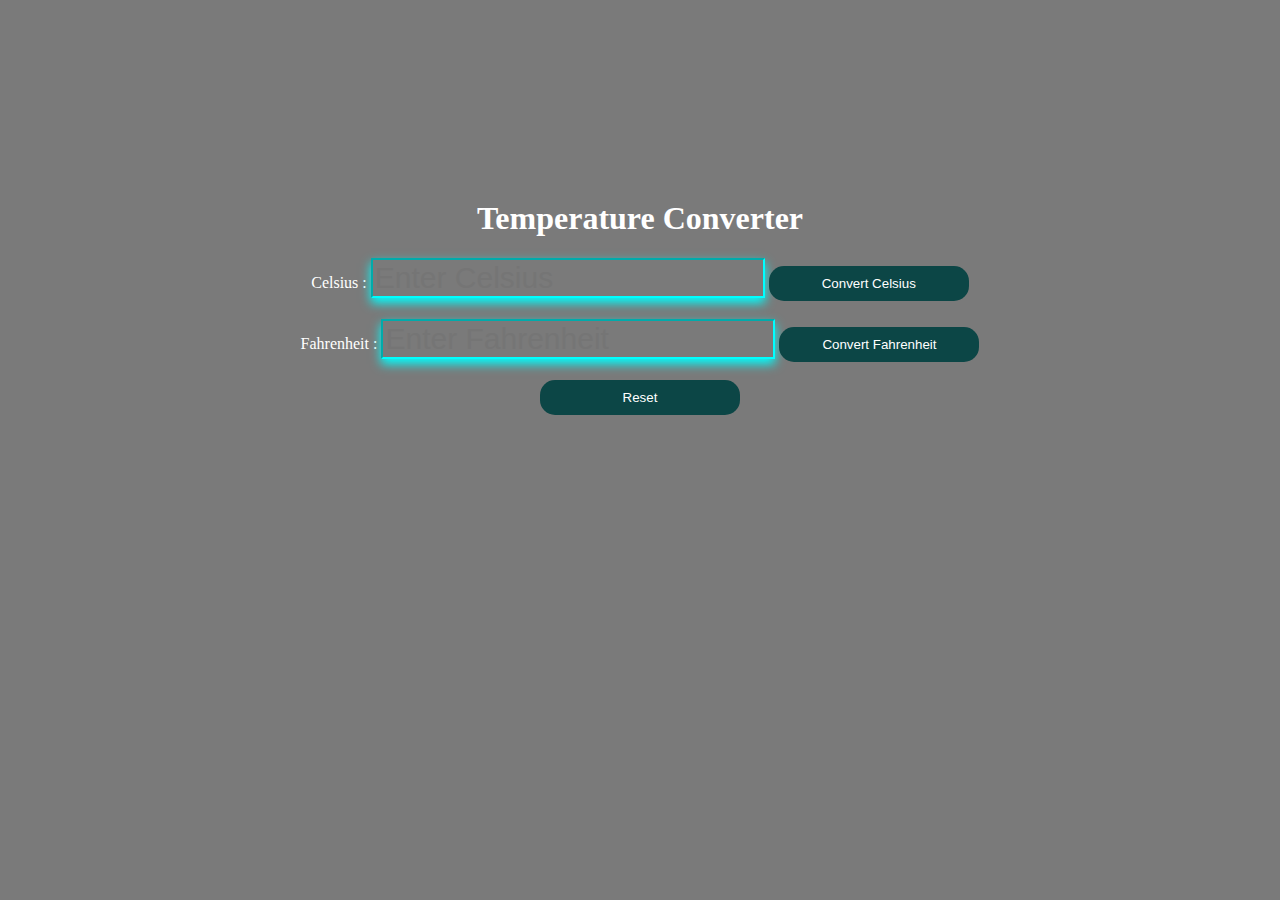
<file: Convertor/index.html>
<html lang="en">
<head>
    <meta charset="UTF-8">
    <meta http-equiv="X-UA-Compatible" content="IE=edge">
    <meta name="viewport" content="width=device-width, initial-scale=1.0">
    <title>Temp</title>
    <link rel="stylesheet" href="style.css">
</head>
<body>
    <div class="container">
        <h1>Temperature Converter</h1>
        <label for="celsius">Celsius  :  </label>
        <input id="celsius" type="text" placeholder="Enter Celsius">
        <button class="button" onclick="convertFahrenheit()">Convert Celsius</button>
        <br><br>
        <label for="fahrenheit">Fahrenheit   :</label>
        <input id="fahrenheit" type="text" placeholder="Enter Fahrenheit">
        <button class="button" onclick="convertCelsius()">Convert Fahrenheit</button>
        <br><br>
        <button class="button" onclick="reset()">Reset</button>

    </div>
    <script src="custom.js"></script>
</body>
</html>
</file>
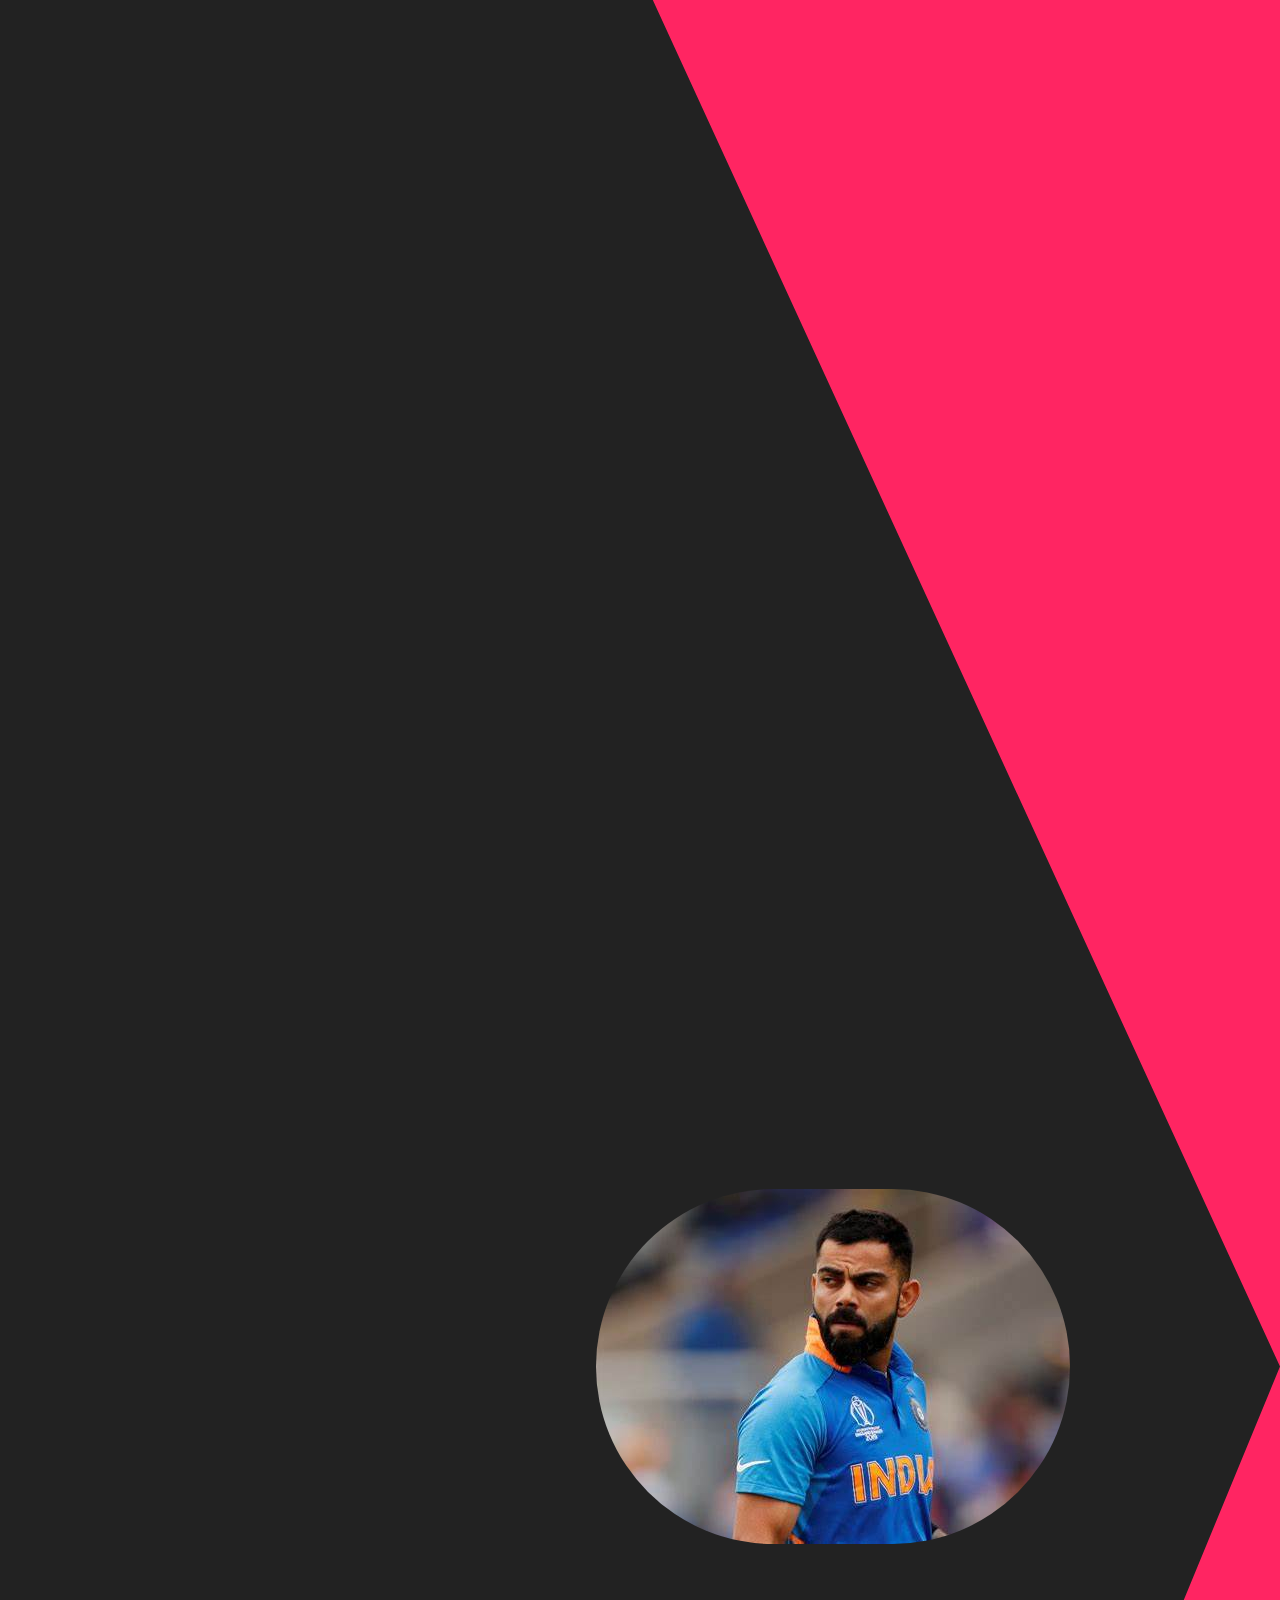
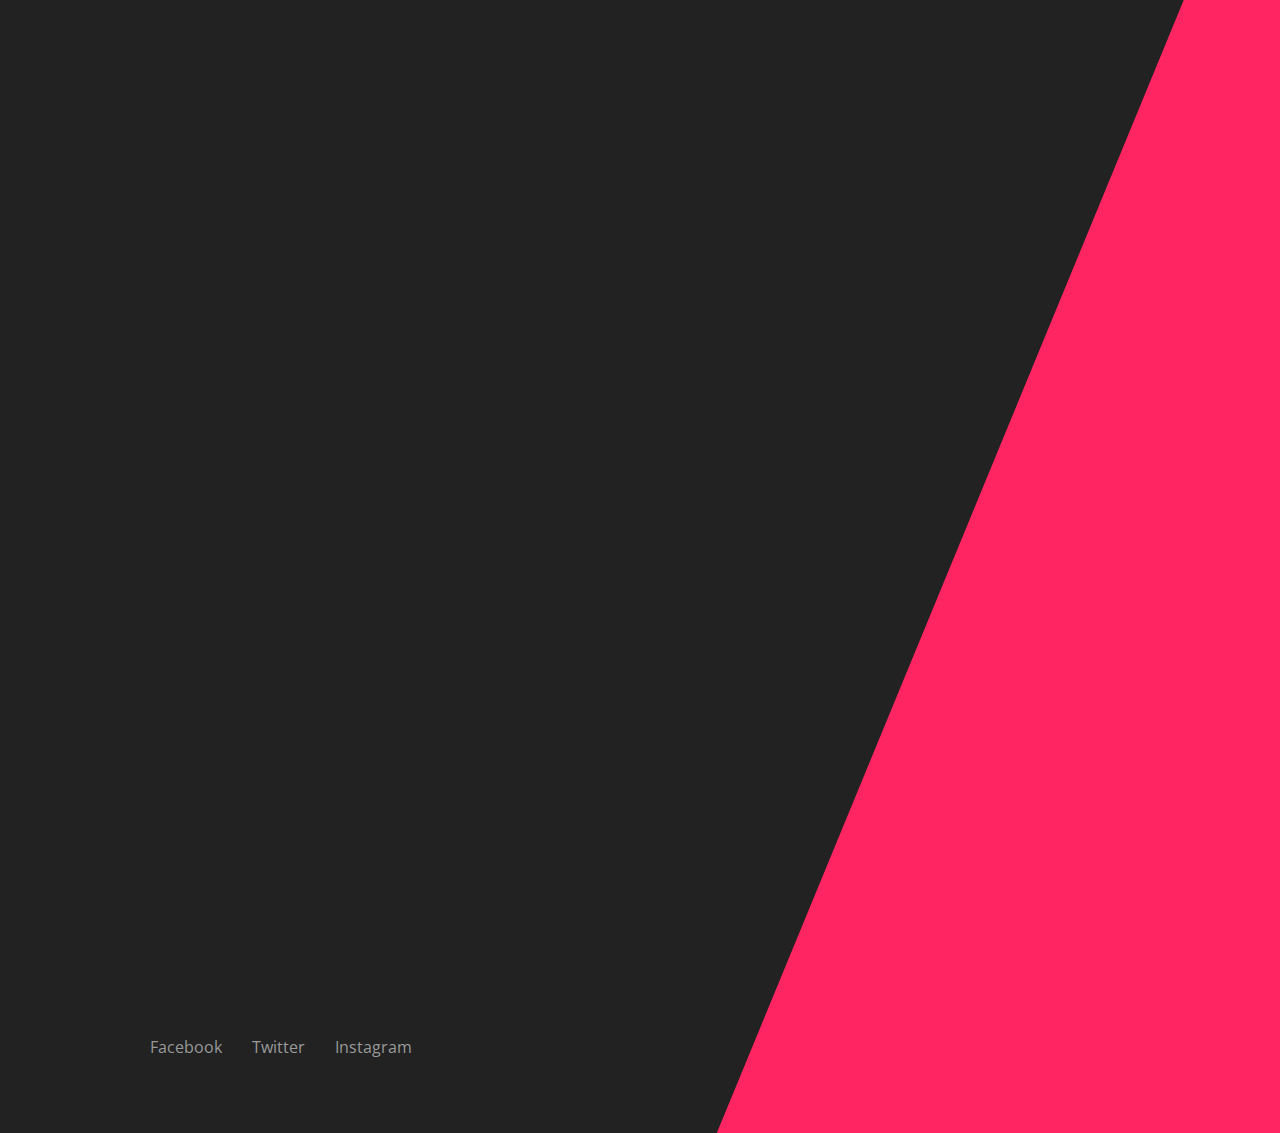
<file: LANDING PAGE/INDEX.html>
<html lang="en">
<head>
    <meta charset="UTF-8">
    <meta http-equiv="X-UA-Compatible" content="IE=edge">
    <meta name="viewport" content="width='device-width', initial-scale=1.0">
    <link rel="stylesheet" href="stylel.css">
    <title>Virat Kohli</title>
</head>
<body>
    <section>
        <div class="content">
            <div>
                <h2>
                    Virat Kohli
                </h2>
                <p>
                     Virat Kohli  born 5 November 1988) is an Indian international cricketer and former captain of the Indian national team. He plays for Delhi in domestic cricket and Royal Challengers Bangalore in the Indian Premier League as a right-handed batsman. Kohli is often considered one of the best batsmen of his era and some critics believe him to be one of the best limited-overs batsmen in history.[3] Between 2013 and 2022, Kohli captained the India cricket team in more than 200 matches across all three formats.[4]
                     Kohli made his Test debut in 2011.[5] He reached the number one spot in the ICC rankings for ODI batsmen for the first time in 2013.[6] He has won Man of the Tournament twice at the ICC World Twenty20 (in 2014 and 2016). He also holds the world record of being the fastest to 23,000 international runs.[7]

                    Kohli has been the recipient of many awards– most notably the Sir Garfield Sobers Trophy (ICC Men's Cricketer of the Decade): 2011–2020; Sir Garfield Sobers Trophy (ICC Cricketer of the Year) in 2017 and 2018; ICC Test Player of the Year (2018); ICC ODI Player of the Year (2012, 2017, 2018) and Wisden Leading Cricketer in the World (2016, 2017 and 2018).[8] At the national level, he was awarded the Arjuna Award in 2013, the Padma Shri under the sports category in 2017[9] and the Rajiv Gandhi Khel Ratna award, the highest sporting honour in India, in 2018.[10]

                    He is ranked as one of the world's most famous athletes by ESPN[11] and one of the most valuable athlete brands by Forbes.[12] In 2018, Time magazine named him one of the 100 most influential people in the world.[13] In 2020, he was ranked 66th in Forbes list of the top 100 highest-paid athletes in the world for the year 2020 with estimated earnings of over $26 million.[14]    
                </p>
                <br>
                <h3>Teams played in:</h3>
               <p>India(2008-Present) <br>Delhi(1st Class Career) <br>Royal Challengers Bangalore(IPL Career)</p>
               <h3>Performance</h3>
               <p>Team India’s Test and ODI captain Virat Kohli’s drought of centuries continues. Kohli has not been able to score any century in the last two years. Virat, who is called run machine, is not able to play big innings. 2020 was the first year in the life of Virat, who started his career in 2008, when he did not score a century with the bat. Now 2021 is also almost on the verge of ending and Virat has not been able to score any century in this year also. If Kohli does not score a century in the first match of the Africa tour, then this year also his bat will not get any century. With this, it will be the second consecutive year that he will not be able to score a century.</p> 
            <br>
               <a href="#">Learn more</a>
            </div>
        </div>
        <div class="imgBx">
                <img src="th.jpg">

        </div>
        <ul class="nav">
            <li><a href="#">Home</a></li>
            <li><a href="#" class="active">About</a></li>
            <li><a href="#">Performance</a></li>
            <li><a href="#">Team</a></li>
            <li><a href="#">Ranking</a></li>
        </ul>
        <ul class="sci">
            <li><a href="#">Facebook</a></li>
            <li><a href="#">Twitter</a></li>
            <li><a href="#">Instagram</a></li>
        </ul>
    </section>
</body>
</html>
</file>
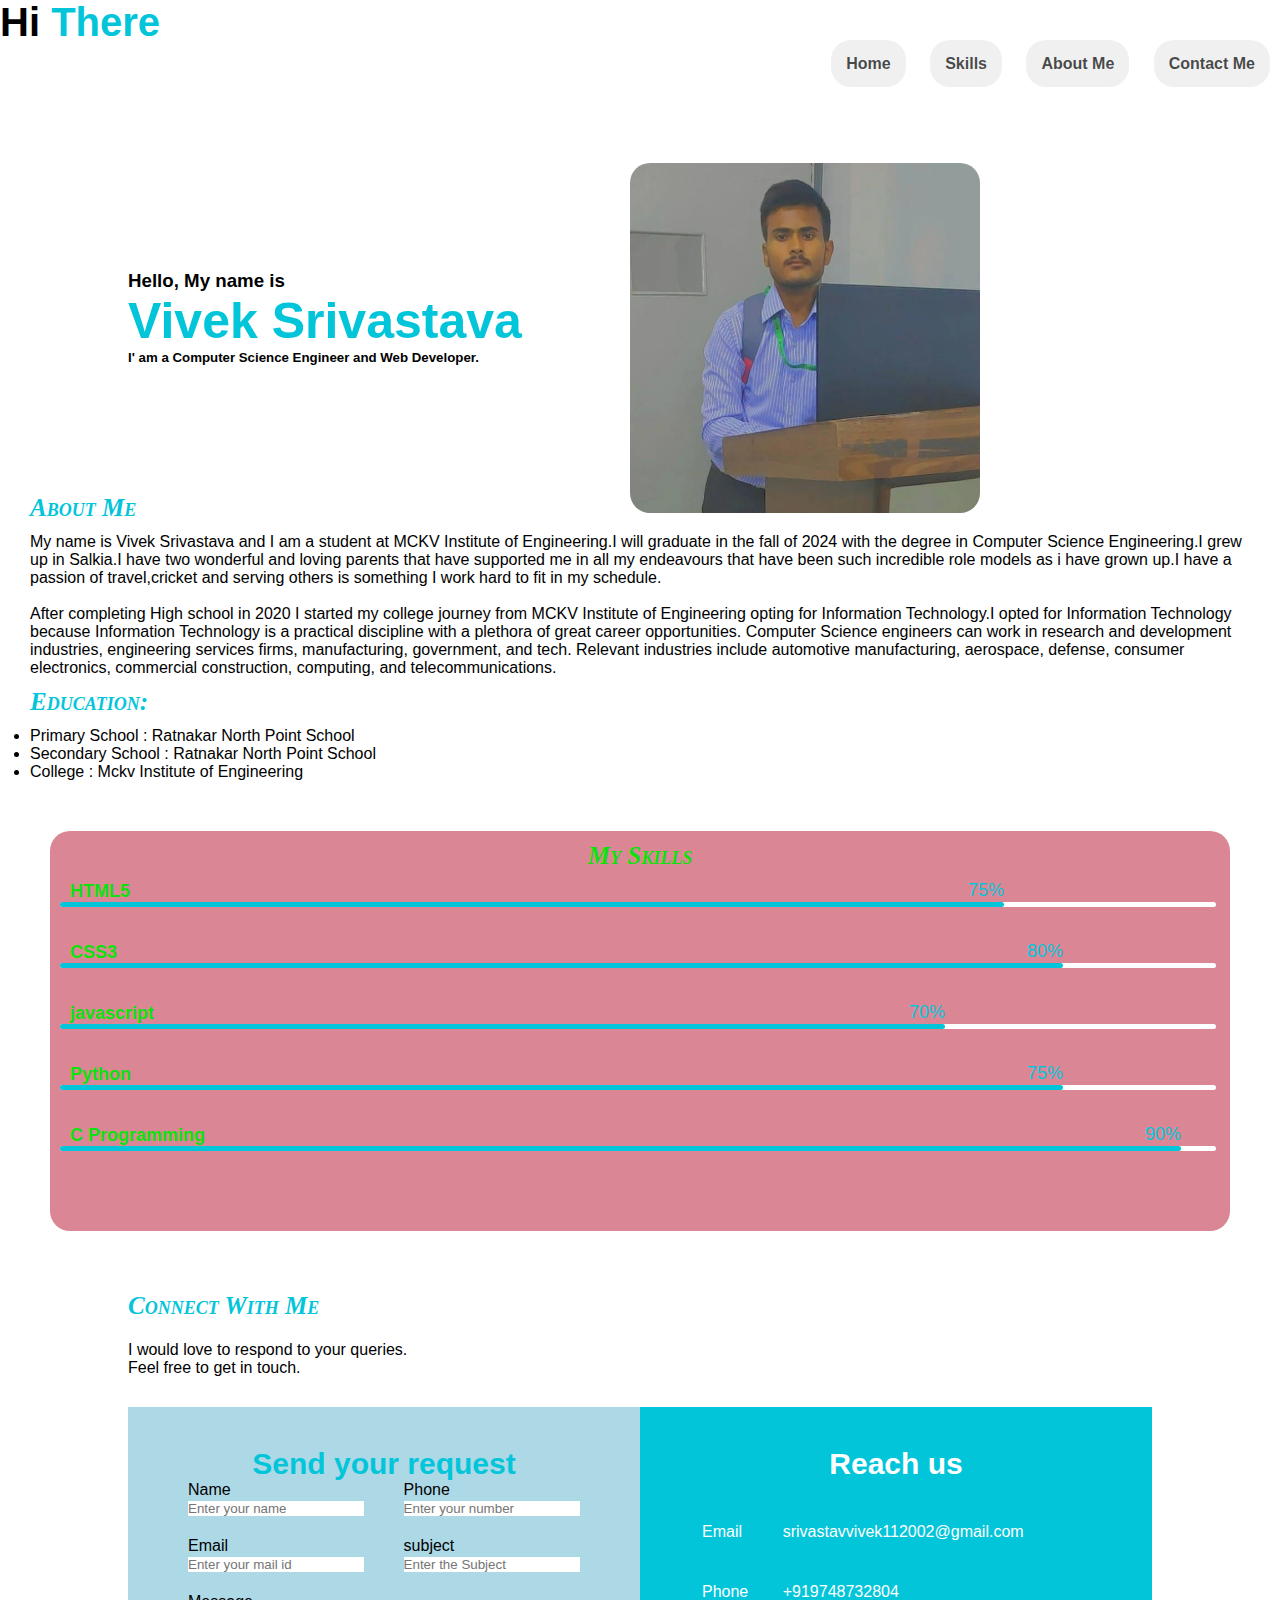
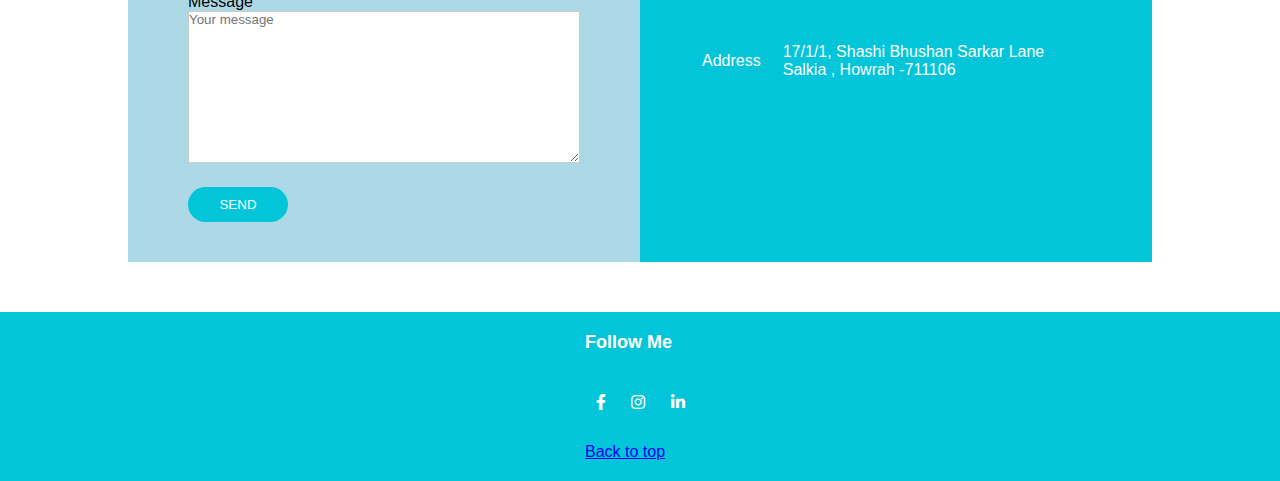
<file: PORTFOLIO/index.html>
<!DOCTYPE html>
<html lang="en">
    <head>
        <meta charset="utf-8">
        <meta name ="viewport" content="width=device-width,initial-scale=1.0">
        <link rel="stylesheet" type ="text/css" href="style.css">

        <link rel="stylesheet" href="https://cdnjs.cloudflare.com/ajax/libs/font-awesome/6.0.0/css/all.min.css" integrity="sha512-9usAa10IRO0HhonpyAIVpjrylPvoDwiPUiKdWk5t3PyolY1cOd4DSE0Ga+ri4AuTroPR5aQvXU9xC6qOPnzFeg==" crossorigin="anonymous" referrerpolicy="no-referrer" /><title>Portfolio Website</title>
    </head>
    <body>
        <h2 class="hello" id="h">Hi <span>There</span></h2>
        <div class="dropdown">

            <nav>
                <ul >
                    <button class="dropbtn">Menu</button>
                    <div class="dropdown-content">
                    <li><a href="#h">Home</a></li>
                    <li><a href="#sk">Skills </a></li>
                    <li><a href="#ab">About Me</a></li>
                    <li><a href="#cm">Contact Me</a></li>
                </ul>
            </nav>
            <div class="intro">
                <h3>Hello, My name is </h3>
                <h4>Vivek Srivastava</h4>
                <h5>I' am a Computer Science Engineer and Web Developer. </h5>
            </div>
            <p><img src="vivek.jpg" alt="abhay"></p>
        </div>
        <section class="about">
            <div class="main">
                <div class="aboutt">
                    <h3 id="ab">About Me</h3>
                    <p>My name is Vivek Srivastava and I am a student at MCKV Institute of Engineering.I will graduate in the fall of 2024 with the degree in Computer Science Engineering.I grew up in Salkia.I have two wonderful and loving parents that have supported me in all my endeavours that have been such incredible role models as i have grown up.I have a passion of travel,cricket and serving others is something I work hard to fit in my schedule.

                         <br>
                         <br>
                         After completing High school in 2020 I started my college journey from MCKV Institute of Engineering opting for Information Technology.I opted for Information Technology because Information Technology  is a practical discipline with a plethora of great career opportunities. Computer Science engineers can work in research and development industries, engineering services firms, manufacturing, government, and tech. Relevant industries include automotive manufacturing, aerospace, defense, consumer electronics, commercial construction, computing, and telecommunications.<br></p>
                         <h3>Education:</h3>
                         <ul>
                             <li>Primary School : Ratnakar North Point School </li>
                             <li>Secondary School : Ratnakar North Point School </li>
                             <li>College : Mckv Institute of Engineering</li>
                         </ul>
                </div>
            </div>

        </section>
        <section class="skills">
            <div>
                <h3 id="sk">My Skills</h3>
            </div>
            <div class="skill">
                <p>HTML5</p>
                <div class="skill-bar skill1 ">
                    <span class="skill-count1">75%</span>
                </div>
            </div>
            <div class="skill">
                <p>CSS3</p>
                <div class="skill-bar skill2 ">
                    <span class="skill-count2">80%</span>
                </div>
            </div>
            <div class="skill">
                <p>javascript</p>
                <div class="skill-bar skill3 ">
                    <span class="skill-count3">70%</span>
                </div>
            </div>
            <div class="skill">
                <p>Python</p>
                <div class="skill-bar skill4 ">
                    <span class="skill-count4">75%</span>
                </div>
            </div>
            <div class="skill">
                <p>C Programming</p>
                <div class="skill-bar skill5 ">
                    <span class="skill-count5">90%</span>
                </div>
            </div>

        </section>
        <div class="container1">
            <h3 id="cm">Connect with me
            </h3>
            <p>I would love to respond to your queries.<br> Feel free to get in touch.</p>
            <div class="contact-box">
                <div class="contact-left">
                    <h4>Send your request</h4>
                    <form >

                        <div class="input-row">
                            <div class="input-group">
                                <label >Name</label>
                                <input type="text" placeholder="Enter your name">
                            </div>
                            <div class="input-group">
                                <label >Phone</label>
                                <input type="text" placeholder="Enter your number">
                            </div>
                        </div>
                        <div class="input-row">
                            <div class="input-group">
                                <label >Email</label>
                                <input type="text" placeholder="Enter your mail id">
                            </div>
                            <div class="input-group">
                                <label >subject</label>
                                <input type="text" placeholder="Enter the Subject">
                            </div>
                        </div>
                        <label>Message</label>
                        <textarea  cols="30" rows="10" placeholder="Your message"></textarea>
                        <button type="submit">SEND</button>
                    </form>
                </div>
                <div class="contact-right">
                    <h4>Reach us</h4>

                    <table>
                        <tr>
                            <td>Email</td>
                            <td>srivastavvivek112002@gmail.com</td>
                        </tr>
                        <tr>
                            <td>Phone</td>
                            <td>+919748732804</td>
                        </tr>
                        <tr>
                            <td>Address</td>
                            <td>17/1/1, Shashi Bhushan Sarkar Lane Salkia , Howrah -711106</td>
                        </tr>
                    </table>
                </div>
            </div>
        </div>
        <footer class="footer">
            <div class="container">
                <div class="row">
                    <div class="footer-col">
                        <h3>follow me</h3>
                        <div class="social-links">
                            <a href="https://www.facebook.com/profile.php?id=100027271388100&mibextid=ZbWKwL" target="_blank"><i class="fab fa-facebook-f"></i></a>
                            <a href="https://instagram.com/madeye24?igshid=ZDdkNTZiNTM=" target="_blank"><i class="fab fa-instagram"></i></a>
                            <a href="https://www.linkedin.com/in/vivek-srivastava-0092b9240" target="_blank"><i class="fab fa-linkedin-in"></i></a>
                        </div>
                        <p><a href="#h">Back to top</a></p>
                    </div>
                </div>
            </div>
        </footer>

    </body>
</html>
</file>
<file: Convertor/style.css>
*{
    background-color: rgb(122, 122, 122);
    color: #fff;
}

.container{
    text-align: center;
    margin-top: 200px;
}

input{
    border-color: cyan;
    box-shadow: 0px 5px 10px cyan;
    font-family: 'Trebuchet MS', 'Lucida Sans Unicode', 'Lucida Grande', 'Lucida Sans', Arial, sans-serif;
    font-size: 30px;
}

.button{
    background-color:rgb(12, 70, 70);
    color: #fff;
    width: 200px;
    border: none;
    padding: 10px;
    border-radius: 15px;
}
</file>
<file: LANDING PAGE/stylel.css>
@import url('https://fonts.googleapis.com/css?family=open+Sans:300,400,600,700,800&display=swap');
*{
    margin: 0;
    padding: 0;
    box-sizing: border-box;
    font-family: 'open Sans',sans-serif;
}
section{
    position: relative;
    widows: 100%;
    min-height: 100vh;
    background: #222;
    display: flex;
    justify-content: space-between;
    align-items: center;

}
section:before{
    content: '';
    position: absolute;
    top: 0;
    left: 0;
    width: 100%; 
    height: 100%;
    background: #ff2562;
    clip-path:polygon(100% 0, 100% 50%, 100% 100%, 56% 100%, 100% 50%, 51% 0);
}
section .content{
    position: relative;
    padding: 100px 50px 100px 150px;
    animation: left-in 0.5s ease-in forwards;
    animation-delay: 0.5s;
    opacity: 0;
}
section .content h2{
    color: #fff;
    font-size: 3em;
    font-weight: 800;
}
section .content p{
    color: #fff;
    font-size: 1.2em;
}
section .content h3{
    color: #fff;
    font-size: 2em;
    font-weight: 800;
}
section .content a{
    position: relative;
    display: inline-block;
    padding: 15px 30px;
    margin-top: 20px;
    background: #ff2562;
    color: #fff;
    text-decoration: none;
    text-transform: uppercase;
    font-size: 0.95em;
    font-weight: 700;
    letter-spacing: 2px;
}
section .imgBx{
    position: relative;
    padding: 100px;
}
section .imgBx img{
    max-width: 500px;
    margin-right: 110px;
    border-radius: 200px;
}
.sci{
    position: absolute;
    bottom: 75px;
    left: 150px;
    display: flex;
    opacity: 1;
}
.sci li{
    list-style: none;

}
.sci li a{
    text-decoration: none;
    color:#999;
    margin-right: 30px;
}
.sci li a:hover{
    color: #fff;
}
.nav{
    position: absolute;
    top: 75px;
    left: 150px;
    display: flex;
    border-left: 5px solid #ff2562;
    padding-left: 20px;
    animation: left-in 0.5s ease-in forwards;
    animation-delay: 0s;
    opacity: 0;

}
.nav li{
    list-style: none;

}
.nav li a{
    text-decoration: none;
    color:#999;
    margin-right: 30px;
    font-size: 0.9em;
    text-transform: uppercase;
    font-weight: 700;
}
.nav li a.active,
.nav li a:hover{
    color:#ff2562;
}
@keyframes fade-in
{
    0%{
        opacity: 0;
    }
    100%{
        opacity: 1;
    }
}
@keyframes left-in
{
    0%{
        transform: translateX(-200px);
        opacity: 0;
    }
    100%{
        transform: translateX(0px);
        opacity: 1;
    }
}
</file>
<file: PORTFOLIO/style.css>
*{
    padding: 0;
    margin: 0;
    font-family: 'Josefin Sans',sans-serif;
    box-sizing: border-box;

}
img{

    height: 350px;
    float: right;
    margin-top: 80px;
    margin-right: 300px;
    border-radius: 20px;
    opacity: 95%;
}
.dropbtn{
    display: none;
}
.menu{
    height: 30px;
    cursor: pointer;
    display: none;
    margin-top: 0;
    margin-right: 5%;
}
nav{
    flex: 1;
    text-align: right;

}
.hello{
    font-size: 40px;

}
span{
    color: rgb(3, 197,218);
}
nav ul li{
    list-style-type:none ;
    display: inline-block;
    padding: 10px;


}
nav ul li a{
    color:rgba(24, 26, 25, 0.788);
    text-decoration: none ;
    font-weight: bolder;
    text-transform: capitalize;
    background-color: rgb(240, 240, 240);
    border: 15px solid transparent;
    border-radius: 20px;
}
nav ul li a:hover{
    color: rgb(3, 150,218);
    transition:0.4s;
    box-shadow: 0 14px 28px rgba(34, 20, 228, 5), 0 10px 10px rgba(31, 85, 202, 0.22);
}

.intro{
    position: absolute;
    top: 30%;
    left: 10%;

}
h4{
    font-size: 50px;
    font-weight: bold;
    color: rgb(3, 197,218);;

}
.about{
    margin-top: 400px;
    margin-left: 30px;;
}
.aboutt h3{
    color:rgb(3, 197,218);;
    text-transform: capitalize;
    font:italic small-caps bold 25px/2 cursive;;

}
.aboutt p{
    color:rgb(0, 0, 0);
    margin-right: 20px;
    justify-content: center;
}
.skills{
    margin-top: 50px;
    margin-left: 30px;
}
.skills h3{
    color:rgb(13, 226, 13);
    text-transform: capitalize;
    font:italic small-caps bold 25px/2 cursive;
    text-align: center;

}
.skills{
    background-color: rgb(219, 134, 148);
    height: 400px;
    margin-left: 0px;
    margin:50px;
    font-size: 20px;
    border-radius: 20px;
}
.skill{
    margin-bottom: 35px;
    position: relative;
    overflow-x: hidden;
}
.skill>p{
    font-size: 18px;
    font-weight: 700;
    color:rgb(13, 226, 13);
    margin: 0;
    margin-left:20px;
}
.skill::before{
    width: 98%;
    height: 5px;
    content: "";
    display: block;
    position: absolute;
    margin-right:100px;
    margin-left:10px;
    background: white;
    bottom: 0;
    border-radius:20px;
}
.skill-bar{
    width: 10%;
    height: 5px;
    margin-right:100px;
    margin-left:10px;
    background:rgb(3, 197,218);
    display: block;
    position: relative;
    border-radius:20px;
}
.skill1{
    width: 80%;
    animation: html 3s;
}
.skill-bar span{
    position: absolute;
    border-top: 5px solid rgb(13, 230, 78);
    top:-30px;
    padding: 10;
    font-size: 18px;
    padding: 3px 0;
    font-weight: 500;

}
.skill-bar{
    position: relative;
}
.skill1 .skill-count1{
    right: 0;
}
.skill2{
    width:85%;
    animation: css 3s;
}
.skill2 .skill-count2{
    right: 0;
}
.skill3{
    width: 75%;
    animation: javascript 3s;
}
.skill3 .skill-count3{
    right: 0;
}
.skill4{
    width: 85%;
    animation: python 3s;
}
.skill4 .skill-count4{
    right: 0;
}
.skill5{
    width: 95%;
    animation: java 3s;
}
.skill5 .skill-count5{
    right: 0;
}
.footer{
    background-color: rgb(3, 197,218);;
    padding: 20px 0;

}
.container{
    max-width: 110px;
    margin:auto;
}
.footer-col h3{
    font-size: 18px;
    color: white;
    text-transform: capitalize;
    margin-bottom: 30px;
    font-weight: 800;
}
.footer-col .social-links a{
    display: inline-block;
    height: 40px;
    margin: 0 10px 20px 0;
    text-align: center;
    line-height: 40px;
    color: white;
    margin-left: 11px;
}
.container1{
    width: 80%;
    margin: 50px auto;
}
.contact-box{
    background-color: lightblue;
    display: flex;
}
.container1 h3{
    font-size: 60px;
    margin-bottom: 10px;
    color:rgb(3, 197,218);;
    text-transform: capitalize;
    font:italic small-caps bold 25px/2 cursive;
}
.contact-left{
    flex-basis: 60%;
    padding: 40px 60px;
}
.contact-right{
    flex-basis: 60%;
    padding: 40px 60px;
    background-color:rgb(3, 197,218);;
   color: white;
}
.contact-right h4{
    color: white;
    font-size: 30px;
    text-align: center;
}
.contact-left h4{
    font-size: 30px;
    text-align: center;
}
.container1 p{
    margin-bottom: 30px;

}
.input-row{
    display: flex;
    justify-content: space-between;
    margin-bottom: 20px;
}
.input-row .input-group{
    flex-basis: 45%;
}
.input-group input{
    width: 100%;
    border: none;
    border-bottom: 1px solid lightblue;
    outline: none;
}
textarea{
    width: 100%;
    border: 1px solid #ccc;
    outline:none;
}
label{
    margin-bottom: 10px;
}
.contact-left button{
    background: rgb(3, 197,218);;
    width: 100px;
    border: none;
    outline: none;
    color: #fff;
    height: 35px;
    border-radius: 30px;
    margin-top: 20px;


}
tr td:first-child{
    padding-right: 20px;
}
tr td{
    padding-top: 40px;
}


@keyframes html{
    0%{
        width: 0%;
    }
    100%{
        width: 80%;
    }
}
@keyframes css{
    0%{
        width: 0%;
    }
    100%{
        width: 85%;
    }
}
@keyframes javascript{
    0%{
        width: 0%;
    }
    100%{
        width: 75%;
    }
}
@keyframes python{
    0%{
        width: 0%;
    }
    100%{
        width: 85%;
    }
}
@keyframes java{
    0%{
        width: 0%;
    }
    100%{
        width: 95%;
    }
}
@keyframes html{
    0%{
        width: 0%;
    }
    100%{
        width: 80%;
    }
}
@media screen and (max-width: 680px){
    img{
        height: 200px;
        margin-top: 20px;
        margin-right: 100px;
    }


    nav ul li{
        display: block;
        margin-top: 10px;
        margin-bottom: 20px;
        size: 10px;
    }
    .hello{
        font-size: 20px;
    }
    .menu {
        display: block;
    }
    .intro{
        margin-top:50px;
        font-size:20px;
    }
    .dropbtn {
        display: block;
        background-color: blue;
        color: white;
        padding: 6px;
        font-size:10px;
        border: none;
        cursor: pointer;
        border-radius:20px;

      }

      .dropdown {
        display: block;
      }

      .dropdown-content {
        display: none;
        position: relative;
        background-color: #f9f9f9;
        max-width: 160px;
        box-shadow: 0px 8px 16px 0px rgba(0,0,0,0.2);
        border-radius:10px;
        margin-top:10px;
        z-index: 1;

      }

      .dropdown-content a {
        color: black;

        text-decoration: none;
        display: block;
      }

      .dropdown-content a:hover {background-color: #f1f1f1;}

      .dropdown:hover .dropdown-content {
        display: block;

      }

      .dropdown:hover .dropbtn {
        background-color: lightblue;
      }
}
</file>
